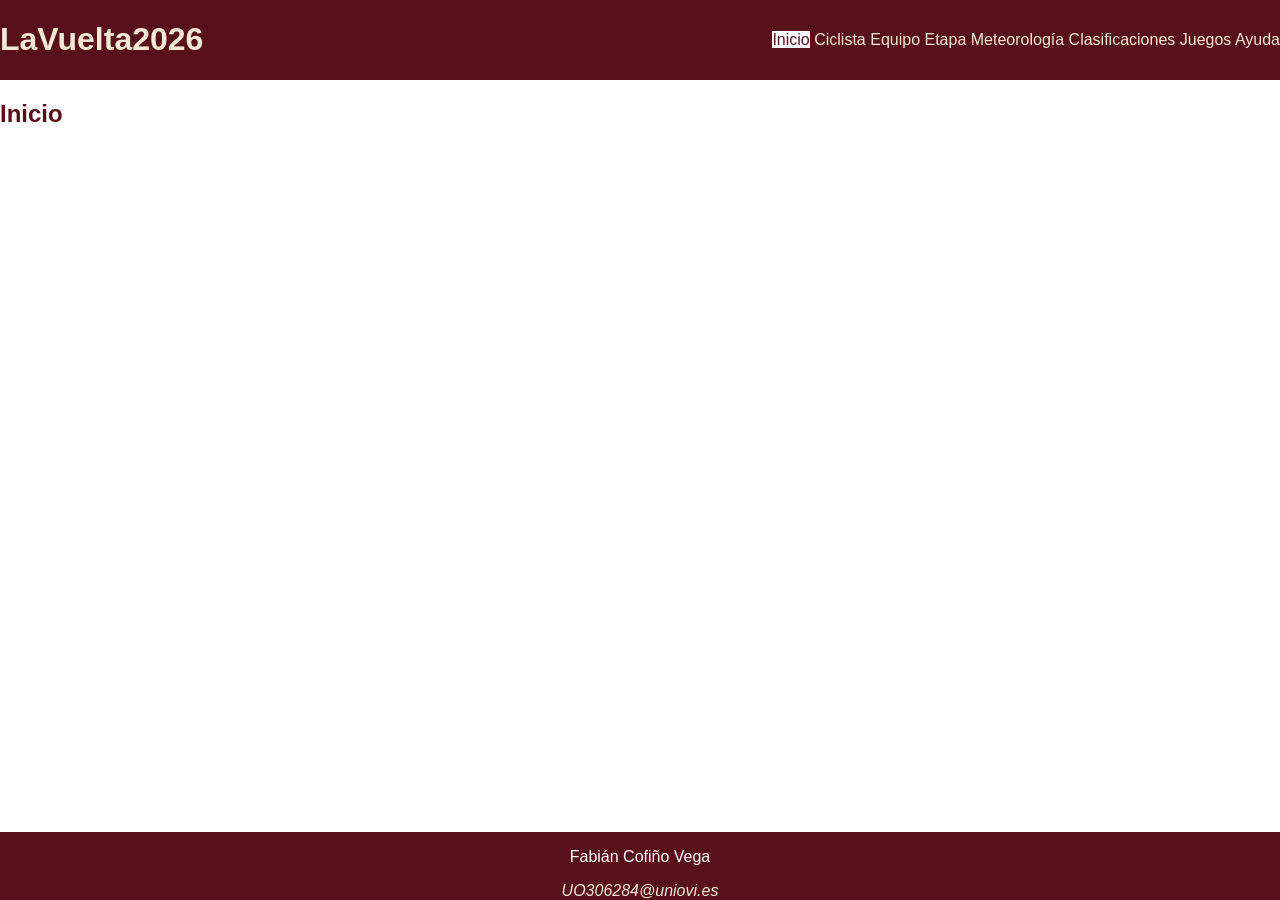
<file: index.html>
<!DOCTYPE HTML>

<html lang="es">
<head>
    <!-- Datos que describen el documento -->
    <meta charset="UTF-8" />
    <title>LaVuelta2026</title>

    <meta name="author" content="Fabián Cofiño Vega" />
    <meta name="description" content="Documento index.html del proyecto LaVuelta2026" />
    
    <meta name ="viewport" content ="width=device-width, initial-scale=1.0" />

    <!--Enlace a las hojas de estilo-->
    <link rel="stylesheet" type="text/css" href="estilo/estilo.css" />
    <link rel="stylesheet" type="text/css" href="estilo/layout.css" />

    <link rel="icon" href="multimedia/favicon.ico"/>
</head>

<body>
    <header>
        <h1> <a href="index.html">LaVuelta2026</a></h1>
        <nav>
            <a href="index.html" aria-current="page">Inicio</a>
            <a href="ciclista.html">Ciclista</a>
            <a href="equipo.html">Equipo</a>
            <a href="etapa.html">Etapa</a>
            <a href="meteorologia.html">Meteorología</a>
            <a href="clasificaciones.html">Clasificaciones</a>
            <a href="juegos.html">Juegos</a>
            <a href="ayuda.html">Ayuda</a>

        </nav>
    </header> 
    <main>
        <h2>Inicio</h2>
    



    </main>

    <footer>
        <p>Fabián Cofiño Vega</p>
        <address><a href="mailto:UO306284@uniovi.es">UO306284@uniovi.es</a></address>
    </footer>
</body>
</html>
</file>
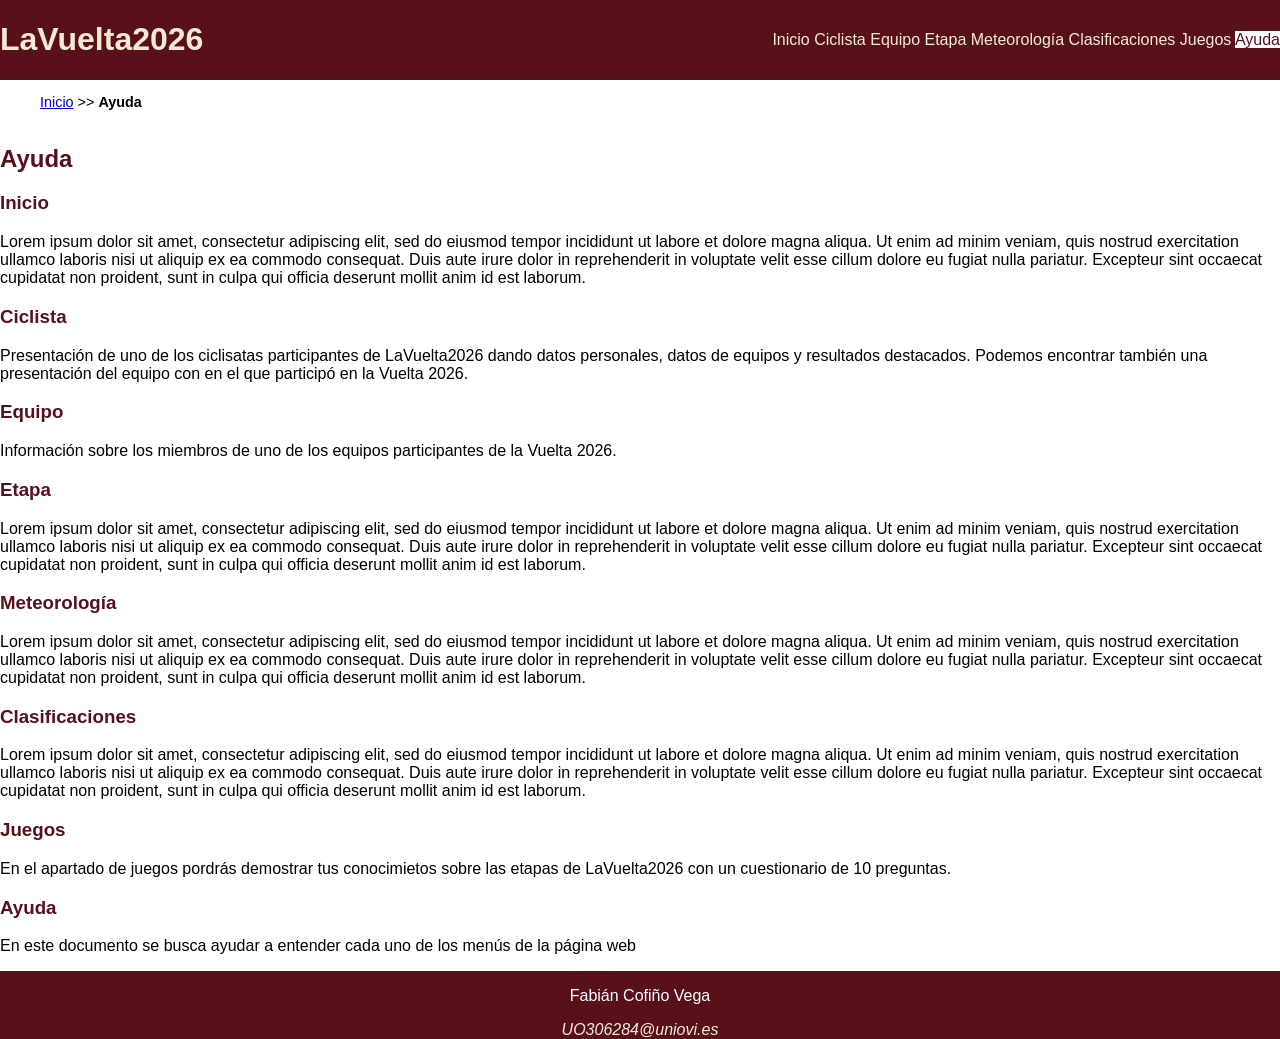
<file: ayuda.html>
<!DOCTYPE HTML>

<html lang="es">
<head>
    <!-- Datos que describen el documento -->
    <meta charset="UTF-8" />
    <title>LaVuelta2026:Ayuda</title>

    <meta name="author" content="Fabián Cofiño Vega" />
    <meta name="description" content="Documento ayuda.html del proyecto LaVuelta2026" />
   
    <meta name ="viewport" content ="width=device-width, initial-scale=1.0" />

    <!--Enlace a las hojas de estilo-->
    <link rel="stylesheet" type="text/css" href="estilo/estilo.css" />
    <link rel="stylesheet" type="text/css" href="estilo/layout.css" />

    <link rel="icon" href="multimedia/favicon.ico"/>
</head>

<body>
    <header>
        <h1> <a href="index.html">LaVuelta2026</a></h1>
        <nav>
            <a href="index.html">Inicio</a>
            <a href="ciclista.html">Ciclista</a>
            <a href="equipo.html">Equipo</a>
            <a href="etapa.html">Etapa</a>
            <a href="meteorologia.html">Meteorología</a>
            <a href="clasificaciones.html">Clasificaciones</a>
            <a href="juegos.html">Juegos</a>
            <a href="ayuda.html" aria-current="page">Ayuda</a>

        </nav>
    </header>
    <nav aria-label="migas">
        <ol>
            <li><a href="index.html">Inicio</a></li>
            <li>>></li>
            <li>Ayuda</li>
        </ol>
    </nav>
    <main>
        <h2>Ayuda</h2>

        <section>
            <h3>Inicio</h3>
            <p>Lorem ipsum dolor sit amet, consectetur adipiscing elit, sed do eiusmod tempor incididunt ut
            labore et dolore magna aliqua. Ut enim ad minim veniam, quis nostrud exercitation ullamco
            laboris nisi ut aliquip ex ea commodo consequat. Duis aute irure dolor in reprehenderit in
            voluptate velit esse cillum dolore eu fugiat nulla pariatur. Excepteur sint occaecat cupidatat non
            proident, sunt in culpa qui officia deserunt mollit anim id est laborum.
            </p>
        </section>
        <section>
            <h3>Ciclista</h3>
            <p>Presentación de uno de los ciclisatas participantes de LaVuelta2026 dando datos personales, 
                datos de equipos y resultados destacados. Podemos encontrar también una presentación del 
                equipo con en el que participó en la Vuelta 2026. 
            </p>
        </section>
        <section>
            <h3>Equipo</h3>
            <p>
                Información sobre los miembros de uno de los equipos participantes de la Vuelta 2026.
            </p>
        </section>
        <section>
            <h3>Etapa</h3>
            <p>Lorem ipsum dolor sit amet, consectetur adipiscing elit, sed do eiusmod tempor incididunt ut
            labore et dolore magna aliqua. Ut enim ad minim veniam, quis nostrud exercitation ullamco
            laboris nisi ut aliquip ex ea commodo consequat. Duis aute irure dolor in reprehenderit in
            voluptate velit esse cillum dolore eu fugiat nulla pariatur. Excepteur sint occaecat cupidatat non
            proident, sunt in culpa qui officia deserunt mollit anim id est laborum.
            </p>
        </section>
        <section>
            <h3>Meteorología</h3>
            <p>Lorem ipsum dolor sit amet, consectetur adipiscing elit, sed do eiusmod tempor incididunt ut
            labore et dolore magna aliqua. Ut enim ad minim veniam, quis nostrud exercitation ullamco
            laboris nisi ut aliquip ex ea commodo consequat. Duis aute irure dolor in reprehenderit in
            voluptate velit esse cillum dolore eu fugiat nulla pariatur. Excepteur sint occaecat cupidatat non
            proident, sunt in culpa qui officia deserunt mollit anim id est laborum.
            </p>
        </section>
        <section>
            <h3>Clasificaciones</h3>
            <p>Lorem ipsum dolor sit amet, consectetur adipiscing elit, sed do eiusmod tempor incididunt ut
            labore et dolore magna aliqua. Ut enim ad minim veniam, quis nostrud exercitation ullamco
            laboris nisi ut aliquip ex ea commodo consequat. Duis aute irure dolor in reprehenderit in
            voluptate velit esse cillum dolore eu fugiat nulla pariatur. Excepteur sint occaecat cupidatat non
            proident, sunt in culpa qui officia deserunt mollit anim id est laborum.
            </p>
        </section>
        <section>
            <h3>Juegos</h3>
            <p>En el apartado de juegos pordrás demostrar tus conocimietos sobre las etapas de LaVuelta2026
                con un cuestionario de 10 preguntas.
            </p>
        </section>
        <section>
            <h3>Ayuda</h3>
            <p>En este documento se busca ayudar a entender cada uno de los menús de la página web</p>
        </section>

    </main>
    <footer>
        <p>Fabián Cofiño Vega</p>
        <address><a href="mailto:UO306284@uniovi.es">UO306284@uniovi.es</a></address>
    </footer>

</body>
</html>
</file>
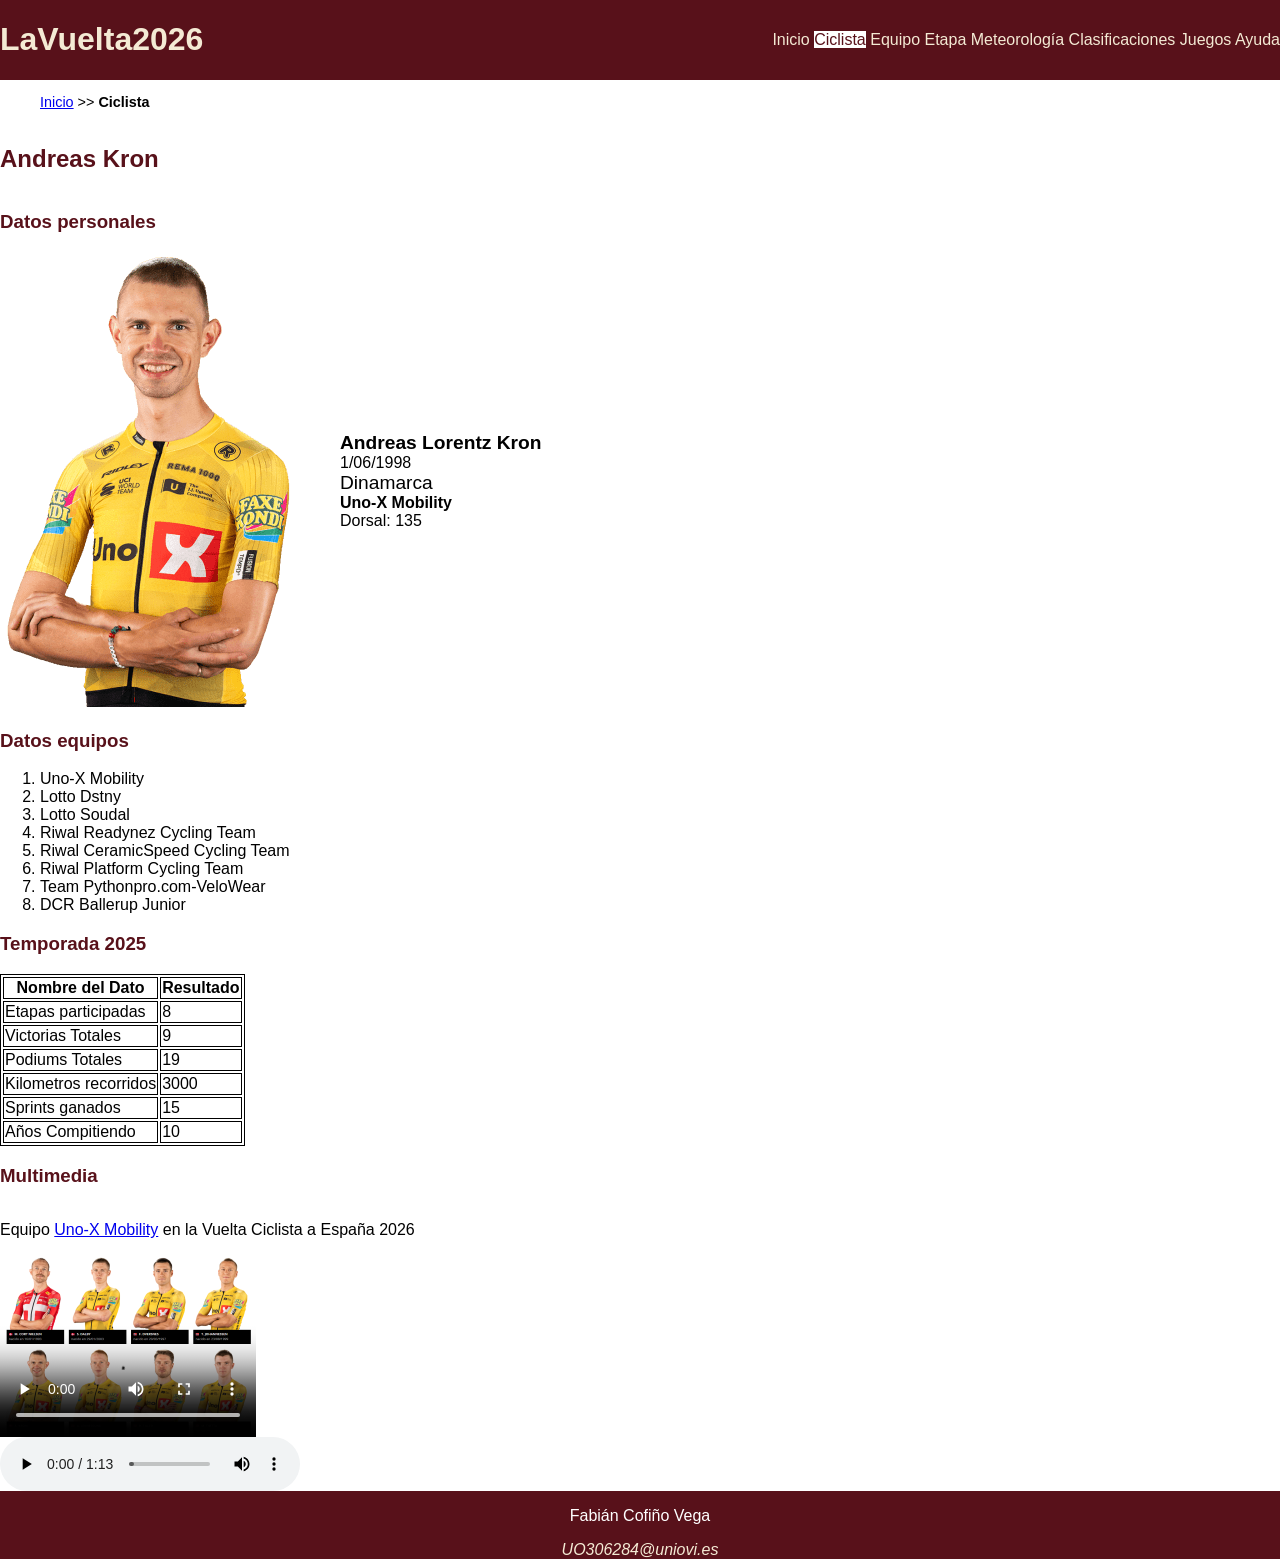
<file: ciclista.html>
<!DOCTYPE HTML>

<html lang="es">
<head>
    <!-- Datos que describen el documento -->
    <meta charset="UTF-8" />
    <title>LaVuelta2026:Ciclista</title>

    <meta name="author" content="Fabián Cofiño Vega" />
    <meta name="description" content="Documento ciclista.html del proyecto LaVuelta2026" />
    
    <meta name ="viewport" content ="width=device-width, initial-scale=1.0" />

    <!--Enlace a las hojas de estilo-->
    <link rel="stylesheet" type="text/css" href="estilo/estilo.css" />
    <link rel="stylesheet" type="text/css" href="estilo/layout.css" />

    <link rel="icon" href="multimedia/favicon.ico"/>
</head>

<body>
   <header>
        <h1> <a href="index.html">LaVuelta2026</a></h1>
        <nav>
            <a href="index.html">Inicio</a>
            <a href="ciclista.html" aria-current="page">Ciclista</a>
            <a href="equipo.html">Equipo</a>
            <a href="etapa.html">Etapa</a>
            <a href="meteorologia.html">Meteorología</a>
            <a href="clasificaciones.html">Clasificaciones</a>
            <a href="juegos.html">Juegos</a>
            <a href="ayuda.html">Ayuda</a>
        </nav>
    </header>
    <nav aria-label="migas">
        <ol>
            <li><a href="index.html">Inicio</a></li>
            <li>>></li>
            <li>Ciclista</li>
        </ol>
    </nav>
    <main>
        <h2>Andreas Kron</h2>

        <section>
            <h3>Datos personales</h3>
            <ul>
                <li>Andreas Lorentz Kron</li>
                <li>1/06/1998 </li>
                <li>Dinamarca</li>
                <li>Uno-X Mobility</li>
                <li>Dorsal: 135</li>
            </ul>
            <picture>
                <source srcset="multimedia/akronmovil.png" media="(max-width:768px)" width="210" height="198"/>
                
                <source srcset="multimedia/akronTablet.png" media="(max-width:1024px)" width="249" height="297"/>

                <img src="multimedia/akron.png" alt="Foto de Andreas Kron"/>   
            </picture>
            
        </section>
        <section>
            <h3>Datos equipos</h3>
            <ol>
                <li>Uno-X Mobility</li>
                <li>Lotto Dstny</li>
                <li>Lotto Soudal</li>
                <li>Riwal Readynez Cycling Team</li>
                <li>Riwal CeramicSpeed Cycling Team</li>
                <li> Riwal Platform Cycling Team</li>
                <li>Team Pythonpro.com-VeloWear</li>
                <li>DCR Ballerup Junior</li>
            </ol>
        </section>
        <section>
            <h3>Temporada 2025</h3>
            <table>
                <thead>
                    <tr>
                        <th scope="col" id="nombreDato">Nombre del Dato</th>
                        <th scope="col" id="valorDato">Resultado</th>
                    </tr>
                </thead>
                <tbody>
                    <tr>
                        <td headers="nombreDato">Etapas participadas</td>
                        <td headers="valorDato"> 8</td>
                    </tr>
                    <tr>
                        <td headers="nombreDato">Victorias Totales</td>
                        <td headers="valorDato"> 9</td>
                    </tr>
                    <tr>
                        <td headers="nombreDato">Podiums Totales</td>
                        <td headers="valorDato"> 19</td>
                    </tr>
                    <tr>
                        <td headers="nombreDato">Kilometros recorridos</td>
                        <td headers="valorDato"> 3000</td>
                    </tr>
                    <tr>
                        <td headers="nombreDato">Sprints ganados</td>
                        <td headers="valorDato"> 15 </td>
                    </tr>
                    <tr>
                        <td headers="nombreDato">Años Compitiendo</td>
                        <td headers="valorDato"> 10</td>
                    </tr>
                </tbody>

            </table>

        </section>
        <section>
            <h3>Multimedia</h3>
            <p>Equipo <a href="https://www.lavuelta.es/es/equipo/UXM/uno-x-mobility">Uno-X Mobility</a> en la Vuelta Ciclista a España 2026</p>
            <video controls poster="multimedia/Uno-X-Mobility.png">
                <source src="multimedia/presentacionEquipo.mp4" type="video/mp4"/>
                <source src="multimedia/presentacionEquipo.webm" type="video/webm"/>

            </video>

            <audio controls>
                <source src="multimedia/Uno-X-Mobility.mp3" type="audio/mpeg"/>
                <source src="multimedia/Uno-X-Mobility.wav" type="audio/wav"/>
            </audio>

        </section>
    </main>    

    <footer>
        <p>Fabián Cofiño Vega</p>
        <address><a href="mailto:UO306284@uniovi.es">UO306284@uniovi.es</a></address>
    </footer>
</body>
</html>
</file>
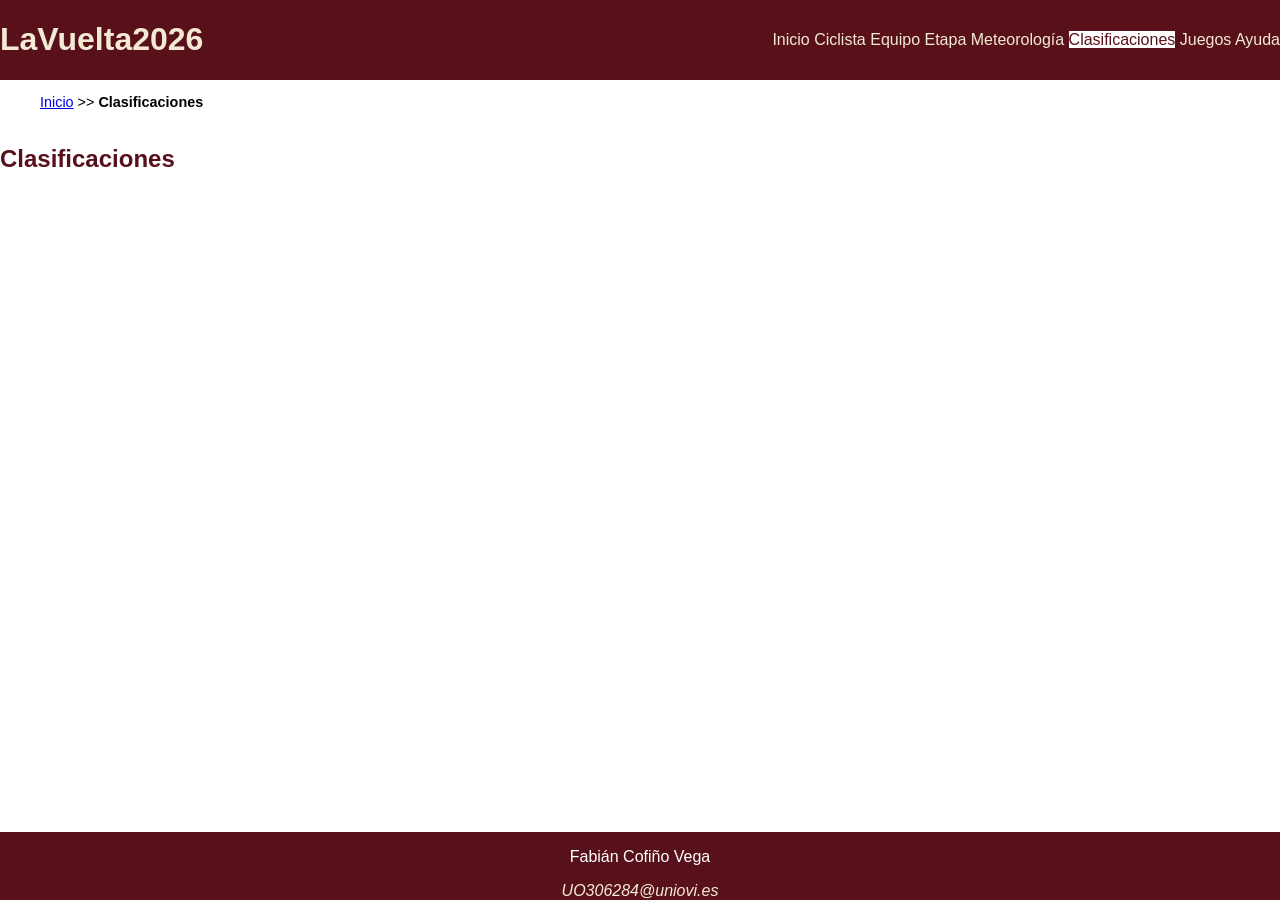
<file: clasificaciones.html>
<!DOCTYPE HTML>

<html lang="es">
<head>
    <!-- Datos que describen el documento -->
    <meta charset="UTF-8" />
    <title>LaVuelta2026: Clasificaciones</title>

    <meta name="author" content="Fabián Cofiño Vega" />
    <meta name="description" content="Documento clasificaciones.html del proyecto LaVuelta2026" />

    <meta name ="viewport" content ="width=device-width, initial-scale=1.0" />

    <!--Enlace a las hojas de estilo-->
    <link rel="stylesheet" type="text/css" href="estilo/estilo.css" />
    <link rel="stylesheet" type="text/css" href="estilo/layout.css" />

    <link rel="icon" href="multimedia/favicon.ico"/>
</head>

<body>
    <header>
        <h1> <a href="index.html">LaVuelta2026</a></h1>
        <nav>
            <a href="index.html">Inicio</a>
            <a href="ciclista.html">Ciclista</a>
            <a href="equipo.html">Equipo</a>
            <a href="etapa.html">Etapa</a>
            <a href="meteorologia.html">Meteorología</a>
            <a href="clasificaciones.html" aria-current="page">Clasificaciones</a>
            <a href="juegos.html">Juegos</a>
            <a href="ayuda.html">Ayuda</a>

        </nav>
    </header> 
    <nav aria-label="migas">
        <ol>
            <li><a href="index.html">Inicio</a></li>
            <li>>></li>
            <li>Clasificaciones</li>
        </ol>
    </nav>
    <main>
        <h2>Clasificaciones</h2>
    


    </main>
    
    <footer>
        <p>Fabián Cofiño Vega</p>
        <address><a href="mailto:UO306284@uniovi.es">UO306284@uniovi.es</a></address>
    </footer>
</body>
</html>
</file>
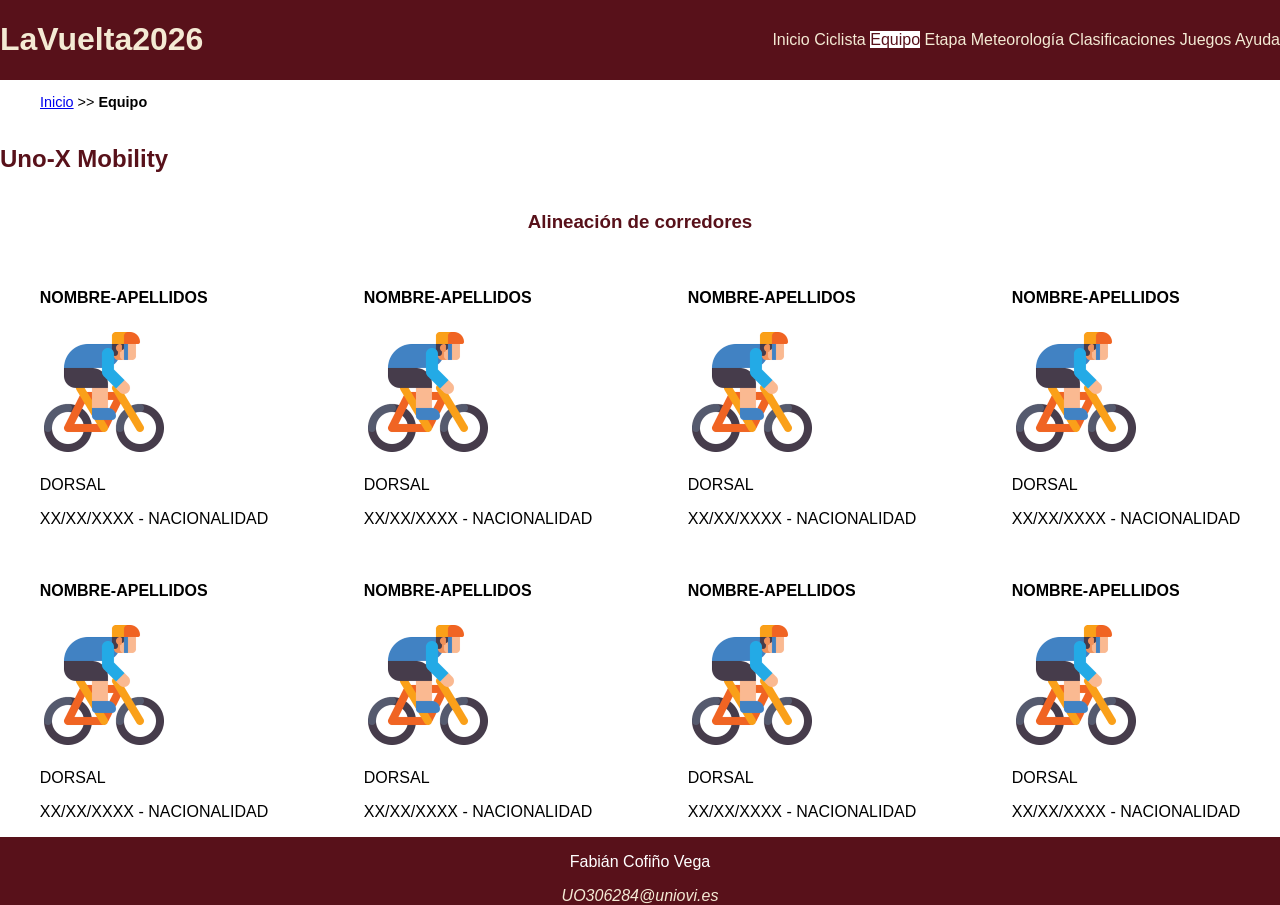
<file: equipo.html>
<!DOCTYPE HTML>

<html lang="es">
<head>
    <!-- Datos que describen el documento -->
    <meta charset="UTF-8" />
    <title>LaVuelta2026: Equipo</title>

    <meta name="author" content="Fabián Cofiño Vega" />
    <meta name="description" content="Documento equipo.html del proyecto LaVuelta2026" />
    
    <meta name ="viewport" content ="width=device-width, initial-scale=1.0" />

    <!--Enlace a las hojas de estilo-->
    <link rel="stylesheet" type="text/css" href="estilo/estilo.css" />
    <link rel="stylesheet" type="text/css" href="estilo/layout.css" />

    <link rel="icon" href="multimedia/favicon.ico"/>
</head>

<body>
    <header>
        <h1> <a href="index.html">LaVuelta2026</a></h1>
        <nav>
            <a href="index.html">Inicio</a>
            <a href="ciclista.html">Ciclista</a>
            <a href="equipo.html" aria-current="page">Equipo</a>
            <a href="etapa.html">Etapa</a>
            <a href="meteorologia.html">Meteorología</a>
            <a href="clasificaciones.html">Clasificaciones</a>
            <a href="juegos.html">Juegos</a>
            <a href="ayuda.html">Ayuda</a>

        </nav>
    </header> 
    <nav aria-label="migas">
        <ol>
            <li><a href="index.html">Inicio</a></li>
            <li>>></li>
            <li>Equipo</li>
        </ol>
    </nav>
    <main>
        <h2>Uno-X Mobility</h2>
        
        <section>
            <h3>Alineación de corredores</h3>
        <article>
            <h4>NOMBRE-APELLIDOS</h4>
            <img src="multimedia/iconociclista.png" alt="Cyclist icon"/>
            <p>DORSAL</p>
            <p>XX/XX/XXXX - NACIONALIDAD</p>
        </article>
        <article>
            <h4>NOMBRE-APELLIDOS</h4>
            <img src="multimedia/iconociclista.png" alt="Cyclist icon"/>
            <p>DORSAL</p>
            <p>XX/XX/XXXX - NACIONALIDAD</p>
        </article>
        <article>
            <h4>NOMBRE-APELLIDOS</h4>
            <img src="multimedia/iconociclista.png" alt="Cyclist icon"/>
            <p>DORSAL</p>
            <p>XX/XX/XXXX - NACIONALIDAD</p>
        </article>
        <article>
            <h4>NOMBRE-APELLIDOS</h4>
            <img src="multimedia/iconociclista.png" alt="Cyclist icon"/>
            <p>DORSAL</p>
            <p>XX/XX/XXXX - NACIONALIDAD</p>
        </article>
        <article>
            <h4>NOMBRE-APELLIDOS</h4>
            <img src="multimedia/iconociclista.png" alt="Cyclist icon"/>
            <p>DORSAL</p>
            <p>XX/XX/XXXX - NACIONALIDAD</p>
        </article>
        <article>
            <h4>NOMBRE-APELLIDOS</h4>
            <img src="multimedia/iconociclista.png" alt="Cyclist icon"/>
            <p>DORSAL</p>
            <p>XX/XX/XXXX - NACIONALIDAD</p>
        </article>
        <article>
            <h4>NOMBRE-APELLIDOS</h4>
            <img src="multimedia/iconociclista.png" alt="Cyclist icon"/>
            <p>DORSAL</p>
            <p>XX/XX/XXXX - NACIONALIDAD</p>
        </article>
        <article>
            <h4>NOMBRE-APELLIDOS</h4>
            <img src="multimedia/iconociclista.png" alt="Cyclist icon"/>
            <p>DORSAL</p>
            <p>XX/XX/XXXX - NACIONALIDAD</p>
        </article>
        </section>
    </main>    

    <footer>
        <p>Fabián Cofiño Vega</p>
        <address><a href="mailto:UO306284@uniovi.es">UO306284@uniovi.es</a></address>
    </footer>
</body>
</html>
</file>
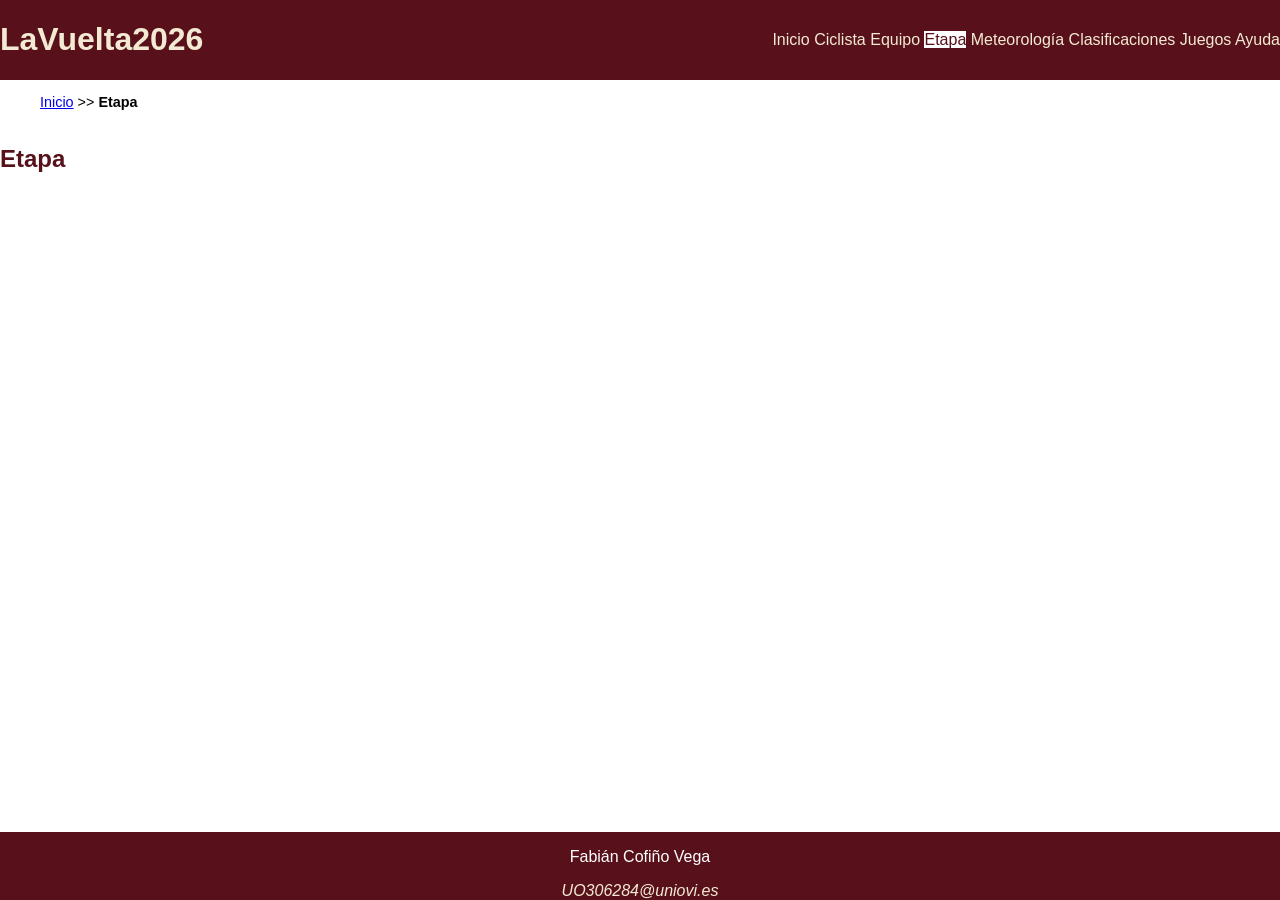
<file: etapa.html>
<!DOCTYPE HTML>

<html lang="es">
<head>
    <!-- Datos que describen el documento -->
    <meta charset="UTF-8" />
    <title>LaVuelta2026: Etapa</title>

    <meta name="author" content="Fabián Cofiño Vega" />
    <meta name="description" content="Documento etapa.html del proyecto LaVuelta2026" />
    
    <meta name ="viewport" content ="width=device-width, initial-scale=1.0" />

    <!--Enlace a las hojas de estilo-->
    <link rel="stylesheet" type="text/css" href="estilo/estilo.css" />
    <link rel="stylesheet" type="text/css" href="estilo/layout.css" />

    <link rel="icon" href="multimedia/favicon.ico"/>
</head>

<body>
    <header>
        <h1> <a href="index.html">LaVuelta2026</a></h1>
        <nav>
            <a href="index.html">Inicio</a>
            <a href="ciclista.html">Ciclista</a>
            <a href="equipo.html">Equipo</a>
            <a href="etapa.html" aria-current="page">Etapa</a>
            <a href="meteorologia.html">Meteorología</a>
            <a href="clasificaciones.html">Clasificaciones</a>
            <a href="juegos.html">Juegos</a>
            <a href="ayuda.html">Ayuda</a>

        </nav>
    </header> 
    <nav aria-label="migas">
        <ol>
            <li><a href="index.html">Inicio</a></li>
            <li>>></li>
            <li>Etapa</li>
        </ol>
    </nav>
    <main>
        <h2>Etapa</h2>


    </main>
    
    <footer>
        <p>Fabián Cofiño Vega</p>
        <address><a href="mailto:UO306284@uniovi.es">UO306284@uniovi.es</a></address>
    </footer>
</body>
</html>
</file>
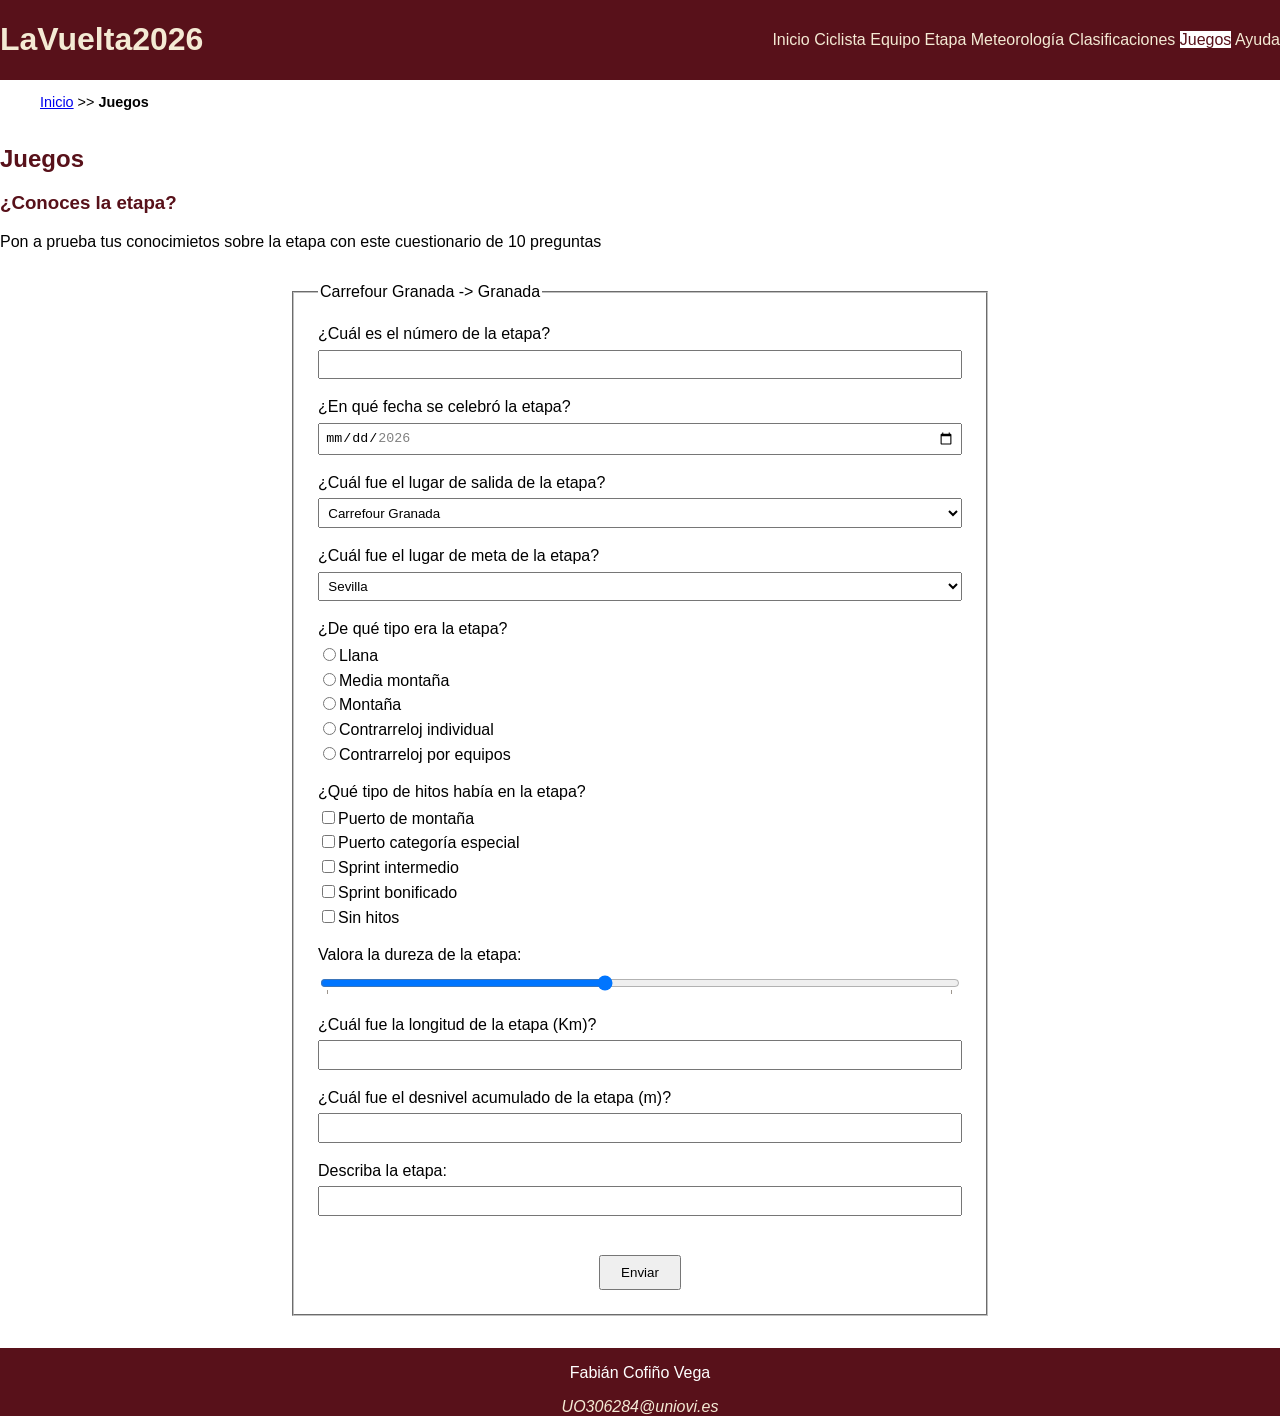
<file: juegos.html>
<!DOCTYPE HTML>

<html lang="es">
<head>
    <!-- Datos que describen el documento -->
    <meta charset="UTF-8" />
    <title>LaVuelta2026: Juegos</title>

    <meta name="author" content="Fabián Cofiño Vega" />
    <meta name="description" content="Documento juegos.html del proyecto LaVuelta2026" />
   
    <meta name ="viewport" content ="width=device-width, initial-scale=1.0" />

    <!--Enlace a las hojas de estilo-->
    <link rel="stylesheet" type="text/css" href="estilo/estilo.css" />
    <link rel="stylesheet" type="text/css" href="estilo/layout.css" />

    <link rel="icon" href="multimedia/favicon.ico"/>
</head>

<body>
    <header>
        <h1> <a href="index.html">LaVuelta2026</a></h1>
        <nav>
            <a href="index.html">Inicio</a>
            <a href="ciclista.html">Ciclista</a>
            <a href="equipo.html">Equipo</a>
            <a href="etapa.html">Etapa</a>
            <a href="meteorologia.html">Meteorología</a>
            <a href="clasificaciones.html">Clasificaciones</a>
            <a href="juegos.html" aria-current="page">Juegos</a>
            <a href="ayuda.html">Ayuda</a>

        </nav>
    </header> 
    <nav aria-label="migas">
        <ol>
            <li><a href="index.html">Inicio</a></li>
            <li>>></li>
            <li>Juegos</li>
        </ol>
    </nav>
    <main>
        <h2>Juegos</h2>
        <h3>¿Conoces la etapa?</h3>
        <p>Pon a prueba tus conocimietos sobre la etapa con este cuestionario de 10 preguntas</p>    
       <form>
            <fieldset>
                <legend>Carrefour Granada -> Granada</legend>
                <div>
                    <label for="preg1">¿Cuál es el número de la etapa?</label>
                    <input type="number" id="preg1" min="1" max="21"/>
                </div>

                <div>
                    <label for="preg2">¿En qué fecha se celebró la etapa?</label>
                    <input type="date" min="2026-08-22" max="2026-09-13" id="preg2"/>
                </div>

                <div>
                    <label for="preg3">¿Cuál fue el lugar de salida de la etapa?</label>
                    <select name="Opciones salida" id="preg3">
                        <option value="1">Carrefour Granada</option>
                        <option value="2">Jaén</option>
                        <option value="3">Cartagena</option>
                        <option value="4">La Calahorra</option>
                    </select>
                </div>

                <div>
                    <label for="preg4">¿Cuál fue el lugar de meta de la etapa?</label>
                    <select name="Selecione una opción" id="preg4">
                        <option value="1">Sevilla</option>
                        <option value="2">Collado del Alguacil</option>
                        <option value="3">Jerez de la Frontera</option>
                        <option value="4">Granada</option>
                    </select>
                </div>

                <div>
                    <label for="preg5">¿De qué tipo era la etapa?</label>
                    <fieldset>
                        <label><input type="radio" id="preg5" name="tipo-etapa"/>Llana</label>
                        <label><input type="radio" name="tipo-etapa"/>Media montaña</label>
                        <label><input type="radio" name="tipo-etapa"/>Montaña</label>
                        <label><input type="radio" name="tipo-etapa"/>Contrarreloj individual</label>
                        <label><input type="radio" name="tipo-etapa"/>Contrarreloj por equipos</label>
                    </fieldset>
                </div>

                <div>
                    <label for="preg6">¿Qué tipo de hitos había en la etapa?</label>
                    <fieldset>
                        <label><input type="checkbox" id="preg6" name="hito"/>Puerto de montaña</label>
                        <label><input type="checkbox" name="hito"/>Puerto categoría especial</label>
                        <label><input type="checkbox" name="hito"/>Sprint intermedio</label>
                        <label><input type="checkbox" name="hito"/>Sprint bonificado</label>
                        <label><input type="checkbox" name="hito"/>Sin hitos</label>
                    </fieldset>
                </div>

                <div>
                    <label for="preg7">Valora la dureza de la etapa:</label>
                    <input type="range" id="preg7" min="1" max="10" value="5" step="1" list="values"/>
                    <datalist id="values">
                        <option value="10" label="Difficult"></option>
                        <option value="1" label="Easy"></option>
                    </datalist>
                </div>

                <div>
                    <label for="preg8">¿Cuál fue la longitud de la etapa (Km)?</label>
                    <input type="number" id="preg8" min="9" max="202"/>
                </div>

                <div>
                    <label for="preg9">¿Cuál fue el desnivel acumulado de la etapa (m)?</label>
                    <input type="number" id="preg9" min="500" max="2000"/>
                </div>

                <div>
                    <label for="preg10">Describa la etapa:</label>
                    <input type="text" size="100" id="preg10"/>
                </div>

                <button type="submit">Enviar</button>
            </fieldset>
        </form>
    </main>

    <footer>
        <p>Fabián Cofiño Vega</p>
        <address><a href="mailto:UO306284@uniovi.es">UO306284@uniovi.es</a></address>
    </footer>

</body>
</html>
</file>
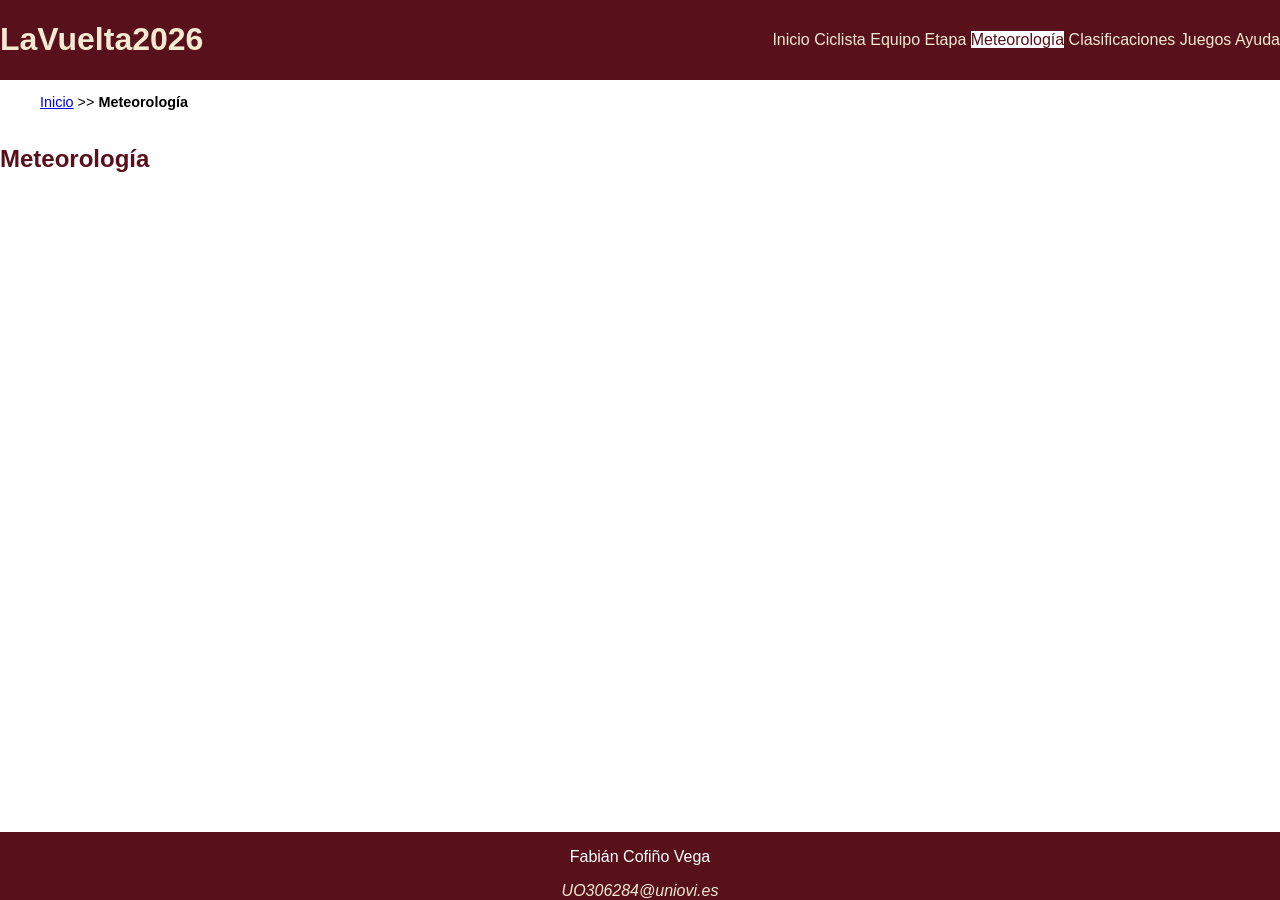
<file: meteorologia.html>
<!DOCTYPE HTML>

<html lang="es">
<head>
    <!-- Datos que describen el documento -->
    <meta charset="UTF-8" />
    <title>LaVuelta2026: Meteo</title>

    <meta name="author" content="Fabián Cofiño Vega" />
    <meta name="description" content="Documento meteorologia.html del proyecto LaVuelta2026" />
    
    <meta name ="viewport" content ="width=device-width, initial-scale=1.0" />

    <!--Enlace a las hojas de estilo-->
    <link rel="stylesheet" type="text/css" href="estilo/estilo.css" />
    <link rel="stylesheet" type="text/css" href="estilo/layout.css" />

    <link rel="icon" href="multimedia/favicon.ico"/>
</head>

<body>
    <header>
        <h1> <a href="index.html">LaVuelta2026</a></h1>
        <nav>
            <a href="index.html">Inicio</a>
            <a href="ciclista.html">Ciclista</a>
            <a href="equipo.html">Equipo</a>
            <a href="etapa.html">Etapa</a>
            <a href="meteorologia.html" aria-current="page">Meteorología</a>
            <a href="clasificaciones.html">Clasificaciones</a>
            <a href="juegos.html">Juegos</a>
            <a href="ayuda.html">Ayuda</a>

        </nav>
    </header> 
    <nav aria-label="migas">
        <ol>
            <li><a href="index.html">Inicio</a></li>
            <li>>></li>
            <li>Meteorología</li>
        </ol>
    </nav>
    <main>
    <h2>Meteorología</h2>
    

    </main>
    
    <footer>
        <p>Fabián Cofiño Vega</p>
        <address><a href="mailto:UO306284@uniovi.es">UO306284@uniovi.es</a></address>
    </footer>
</body>
</html>
</file>
<file: estilo/estilo.css>
/* **************************************************/
/*                    LaVuelta2026                  */
/*                 Estilos generales                */
/* **************************************************/
/*                 DATOS ESTUDIANTE                 */
/* -------------------------------------------------*/
/*  Nombre y Apellidos: Fabián Cofiño Vega          */
/*  Correo electrónico (uniovi): UO306284@uniovi.es */
/*  Grupo de laboratorio: L10                       */
/* **************************************************/

/* Gama cromática
Color principal #F4EAD4
Contraste de 10.21:1 con color secundario
Contraste de 18.23:1 con color negro

Color secundario #58111A
Contraste de 10.21:1 con color principal
Contraste de 11.83:1 con color blanco
*/

/* Especifidad: 010 */
:root{
    --color-principal: #F4EAD4;
    --color-secundario: #58111A;
    --blanco: #FFFFFF;
    --negro: #000000;
}

/* Especifidad: 001 */
body{
  font-family: 'Trebuchet MS', Tahoma, sans-serif;
  background-color: var(--blanco);
  color: var(--negro);
}

/* Especifidad: 001, 001 */
header, footer {
  background-color: var(--color-secundario);
  color: var(--blanco); 
}

/* Especifidad: 001 */
h1 {
  color: var(--blanco);
}
/* Especifidad: 001, 001 */
h2,h3{
    color: var(--color-secundario)  /*ADVERTENCIA: color-principal de fondo heredado de body*/
}

/* Especifidad: 002,002 */
header a, footer a {
    color: var(--color-principal); /*ADVERTENCIA: color-principal de fondo heredado de header y footer*/
    text-decoration: none;
}
/* Especifidad 011*/
a[aria-current]{
  color: var(--color-secundario);
  background-color: var(--blanco);
}

/* Especifidad 003*/
header + nav > ol{
  font-size: 0.9em;
  list-style: none;

}
/* Especifidad 004*/
header + nav > ol > li{
  display: inline;
}
/* Especifidad 013*/
header + nav > ol > :last-child{
  font-weight: bold;
}

/* Especifidad 014*/
section:has(picture) ul li:first-child {
  font-size: 1.2em;
  font-weight: bold;
}
/* Especifidad 014*/
section:has(picture) ul li:nth-child(3) {
  font-size: 1.2em;
}
/* Especifidad 014*/
section:has(picture) ul li:nth-child(4) {
  font-weight: bold;
}

/* Especifidad 001,001,001*/
table, th, td {
  border: 1px solid; 
}
</file>
<file: estilo/layout.css>
/* **************************************************/
/*                    LaVuelta2026                  */
/*                 Estilos generales                */
/* **************************************************/
/*                 DATOS ESTUDIANTE                 */
/* -------------------------------------------------*/
/*  Nombre y Apellidos: Fabián Cofiño Vega          */
/*  Correo electrónico (uniovi): UO306284@uniovi.es */
/*  Grupo de laboratorio: L10                       */
/* **************************************************/


/*Especifidad 0,0,2*/
section:has(picture){
    display: flex;
    flex-wrap: wrap;
    align-items: center;
}
/*Especifidad 0,0,3*/
section:has(picture) h3{
    flex-basis: 100%;
}

/*Especifidad 0,0,3*/
section:has(picture) ul{
    order: 2;
    list-style-type: none;
}

/*Especifidad 0,0,3*/
section:has(picture) picture{
    order: 1;
}
/*Especifidad 0,0,2*/

section:has(video,audio) {
    display: flex;
    flex-direction: column;
    align-items: flex-start;
}

/*Especifidad 0,0,3*/
section:has(article + article){
    display: grid;
    grid-template-columns: repeat(4,1fr);
    justify-items:center;
    align-items: center;
    gap: 1em;
}
/*Especifidad 0,0,4*/
section:has(article + article) h3{
    grid-column-start: 1;
    grid-column-end: -1;
}

/*Especifidad 0,0,1*/
body{
    display: grid;
    min-height: 100vh;
    grid-template-areas:"cabecera" "migas" "contenido" "pie" ;
    grid-template-rows: auto auto 1fr auto;
    margin: 0%;
}

/*Especifidad 001*/
header {
    grid-area: cabecera;
    display: flex;
    justify-content: space-between;
    align-items: center;

}

/*Especifidad 001*/
header + nav {
    grid-area: migas;
}

/*Especifidad 001*/
main {
    grid-area: contenido;
}

/*Especifidad 001*/
footer {
    grid-area: pie;
    display: flex;
    flex-direction: column;
    align-items: center;
    justify-content: center;
}

/*Especifidad 001*/
form {
    width: 100%;
    max-width: 700px;
    margin: 2em auto;
    box-sizing: border-box;
}

/*Especifidad 002*/
form fieldset {
    display: flex;
    flex-direction: column;
    gap: 1.2em;
    padding: 1.5em;
    box-sizing: border-box;
}

/*Especifidad 003*/
form fieldset > div {
    display: flex;
    flex-direction: column;
    gap: 0.4em;
}

/*Especifidad 004*/
form fieldset > div > fieldset {
    border: none;
    padding: 0;
    margin: 0;
    display: flex;
    flex-direction: column;
    gap: 0.3em;
}

/*Especifidad 003*/
form input[type="number"],
form input[type="date"],
form select,
form input[type="text"] {
    width: 100%;
    max-width: 100%;
    box-sizing: border-box;
    padding: 0.4em;
}

/*Especifidad 002*/
form button[type="submit"] {
    display: block;
    margin: 1.5em auto 0 auto;
    width: fit-content;
    padding: 0.6em 1.5em;
    cursor: pointer;
}


@media (max-width: 1024px) {

   /*Especifidad 003*/
    section:has(article + article) {
        grid-template-columns: repeat(2, 1fr); /*Advertencia redefinicion por media query*/
    }

    /*Especifidad 001*/
    header {
        flex-direction: column;
        align-items: center;  /*Advertencia redefinicion por media query*/
    }

   /*Especifidad 003*/
    header nav ul { 
        display: flex;
        justify-content: space-around; 
        width: 100%;
        padding: 0;
        list-style: none;
    }

    /*Especifidad 002*/
    header + nav {
        display: none;
    }
}

@media (max-width: 768px) {
    /* Especificidad 001*/
    body {
        overflow-x: hidden;
    }

    /* Especificidad 001*/
    header {
        padding: 1em;
        text-align: center;
    }

    /* Especificidad 002*/
    header nav {
        display: flex;
        flex-direction: column;
        align-items: center;
        gap: 0.5em;
        width: 100%;
    }

    /* Especificidad 003*/
    header nav a {
        padding: 0.4em 0;
    }

    /* Especificidad 001*/
    form {
        width: 100%;
        max-width: 100%;
        margin: 1em auto;
        padding: 0 1em;
        box-sizing: border-box;
    }

    /* Especificidad 002*/
    form fieldset {
        padding: 1em 0.8em;
        width: 100%;
        box-sizing: border-box;
    }

    /* Especificidad 012,012,002 */
    form input[type="range"],
    form input[type="text"],
    form select {
        width: 100%;
        max-width: 100%;
        box-sizing: border-box;
    }
}
</file>
